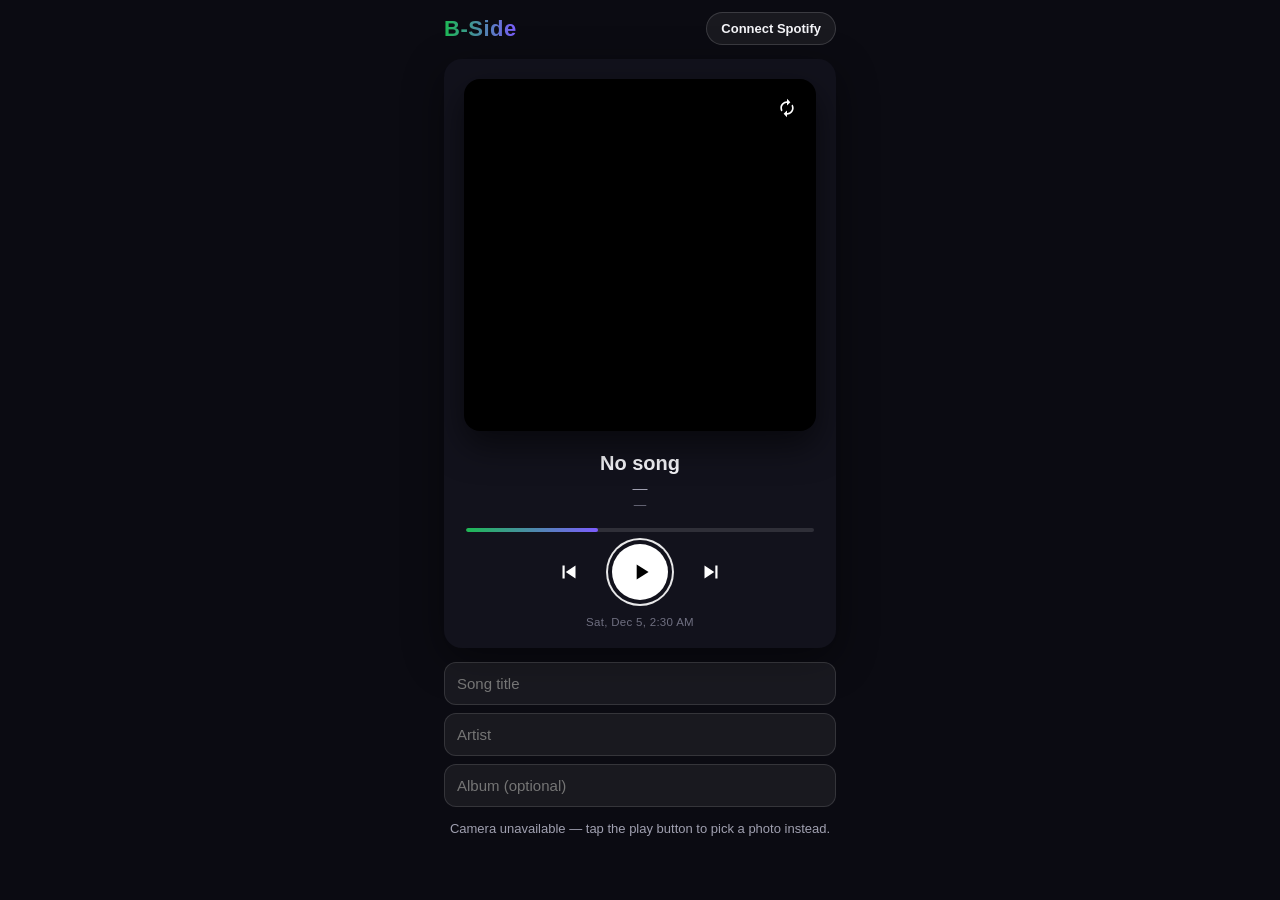
<file: index.html>
<!DOCTYPE html>
<html lang="en">
<head>
  <meta charset="UTF-8" />
  <meta name="viewport" content="width=device-width, initial-scale=1.0, viewport-fit=cover" />
  <title>B-Side</title>
  <meta name="description" content="Capture a photo stamped with the song you're playing, where you are, and when." />

  <!-- PWA / iOS home-screen setup -->
  <link rel="manifest" href="manifest.webmanifest" />
  <meta name="theme-color" content="#0b0b12" />
  <meta name="apple-mobile-web-app-capable" content="yes" />
  <meta name="apple-mobile-web-app-status-bar-style" content="black-translucent" />
  <meta name="apple-mobile-web-app-title" content="B-Side" />
  <link rel="apple-touch-icon" href="icons/apple-touch-icon.png" />
  <link rel="icon" href="icons/icon.svg" type="image/svg+xml" />

  <link rel="stylesheet" href="styles.css" />
</head>
<body>
  <main class="app">
    <header class="topbar">
      <h1 class="logo">B&#8209;Side</h1>
      <button id="spotifyBtn" class="chip" type="button">Connect Spotify</button>
    </header>

    <!-- The live "now playing" card. This is also what we render to save. -->
    <section id="liveCard" class="card">
      <div class="art">
        <video id="preview" class="preview" autoplay playsinline muted></video>
        <button id="flipBtn" class="flip" type="button" aria-label="Flip camera">
          <svg viewBox="0 0 24 24" fill="currentColor" aria-hidden="true"><path d="M12 6v3l4-4-4-4v3c-4.42 0-8 3.58-8 8 0 1.57.46 3.03 1.24 4.26L6.7 14.8c-.45-.83-.7-1.79-.7-2.8 0-3.31 2.69-6 6-6zm6.76 1.74L17.3 9.2c.44.84.7 1.79.7 2.8 0 3.31-2.69 6-6 6v-3l-4 4 4 4v-3c4.42 0 8-3.58 8-8 0-1.57-.46-3.03-1.24-4.26z"/></svg>
        </button>
      </div>

      <div class="meta">
        <div id="npTitle" class="title">No song</div>
        <div id="npArtist" class="artist">&mdash;</div>
        <div id="npAlbum" class="album">&mdash;</div>

        <!-- Decorative player controls (they set the "music app" mood) -->
        <div class="progress"><span class="bar"></span></div>
        <div class="player">
          <button class="pbtn" type="button" aria-hidden="true" tabindex="-1">
            <svg viewBox="0 0 24 24" fill="currentColor"><path d="M6 6h2v12H6zM18 6v12l-9-6z"/></svg>
          </button>
          <button id="captureBtn" class="pbtn play" type="button" aria-label="Take photo">
            <svg viewBox="0 0 24 24" fill="currentColor"><path d="M8 5v14l11-7z"/></svg>
          </button>
          <button class="pbtn" type="button" aria-hidden="true" tabindex="-1">
            <svg viewBox="0 0 24 24" fill="currentColor"><path d="M16 6h2v12h-2zM6 6v12l9-6z"/></svg>
          </button>
        </div>

        <div id="metaLine" class="metaLine">Locating&hellip;</div>
      </div>
    </section>

    <!-- The finished, saveable image is drawn here -->
    <canvas id="canvas" class="result" hidden></canvas>

    <!-- Manual song entry (used when Spotify has nothing / not connected) -->
    <section id="manualSong" class="manualSong" hidden>
      <input id="manualTitle" type="text" placeholder="Song title" />
      <input id="manualArtist" type="text" placeholder="Artist" />
      <input id="manualAlbum" type="text" placeholder="Album (optional)" />
    </section>

    <p id="status" class="status">Tap the play button to capture.</p>

    <div id="afterShot" class="afterShot" hidden>
      <button id="retakeBtn" class="secondary" type="button">Retake</button>
      <button id="saveBtn" class="primary" type="button">Save / Share</button>
    </div>

    <!-- Hidden file input: fallback if live camera isn't available -->
    <input id="fileInput" type="file" accept="image/*" capture="environment" hidden />
  </main>

  <script src="js/config.js"></script>
  <script src="js/spotify.js"></script>
  <script src="js/app.js"></script>
</body>
</html>
</file>
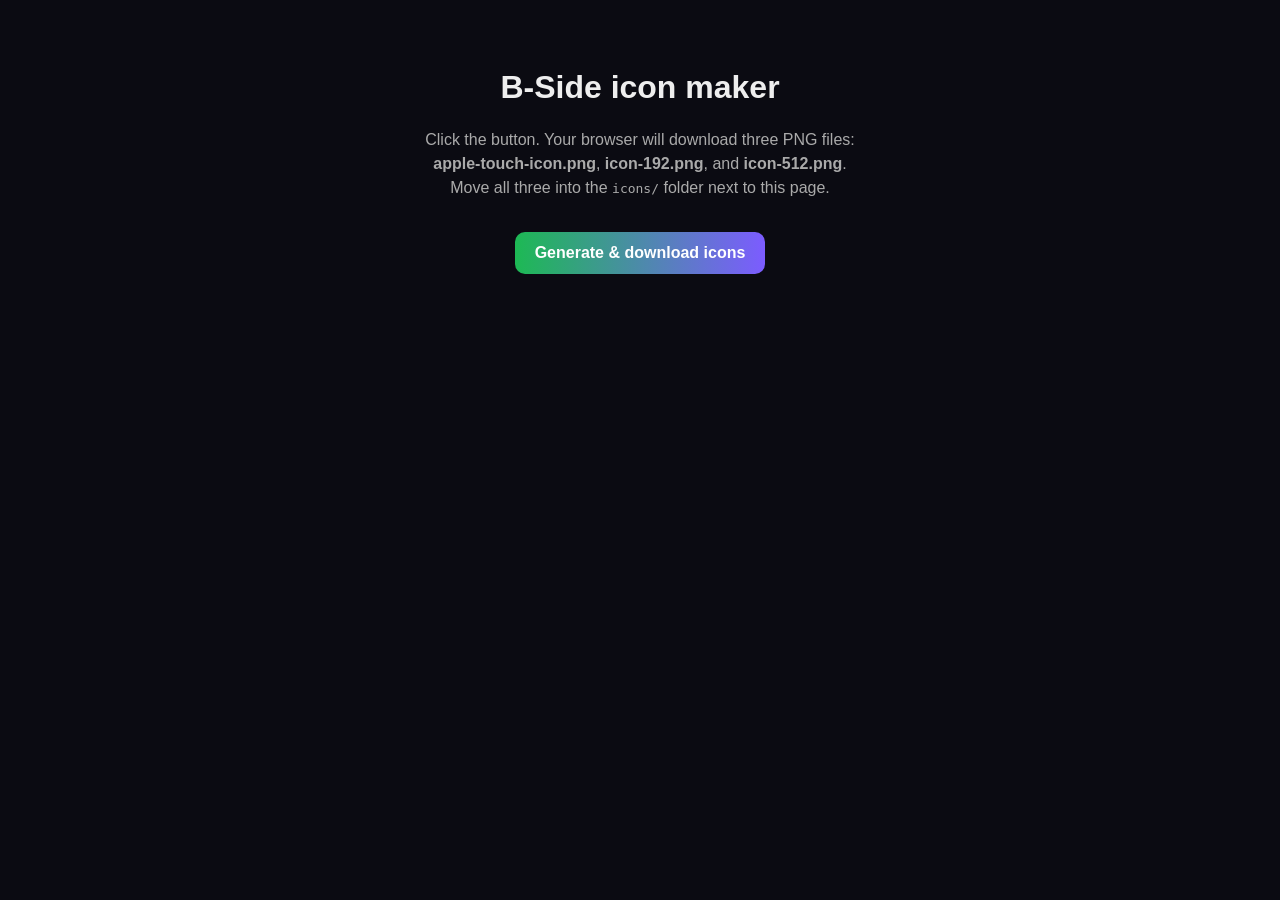
<file: tools/make-icons.html>
<!DOCTYPE html>
<html lang="en">
<head>
  <meta charset="UTF-8" />
  <title>B-Side icon maker</title>
  <style>
    body { font-family: -apple-system, "Segoe UI", sans-serif; background:#0b0b12; color:#eee; text-align:center; padding:40px; }
    button { margin-top:20px; padding:12px 20px; font-size:16px; border:0; border-radius:10px;
             background:linear-gradient(90deg,#1db954,#7c5cff); color:#fff; font-weight:700; cursor:pointer; }
    p { color:#aaa; max-width:440px; margin:12px auto; line-height:1.5; }
    canvas { display:none; }
  </style>
</head>
<body>
  <h1>B-Side icon maker</h1>
  <p>Click the button. Your browser will download three PNG files:
     <b>apple-touch-icon.png</b>, <b>icon-192.png</b>, and <b>icon-512.png</b>.
     Move all three into the <code>icons/</code> folder next to this page.</p>
  <button id="go">Generate &amp; download icons</button>
  <canvas id="c"></canvas>

  <script>
    function draw(size) {
      const c = document.getElementById("c");
      c.width = c.height = size;
      const ctx = c.getContext("2d");
      const s = size / 512;

      // background
      ctx.fillStyle = "#0b0b12";
      const r = 112 * s;
      roundRect(ctx, 0, 0, size, size, r); ctx.fill();

      // gradient stroke
      const g = ctx.createLinearGradient(0, 0, size, size);
      g.addColorStop(0, "#1db954"); g.addColorStop(1, "#7c5cff");

      ctx.lineWidth = 18 * s; ctx.strokeStyle = g;
      circle(ctx, 256*s, 256*s, 150*s); ctx.stroke();

      ctx.lineWidth = 10 * s; ctx.strokeStyle = "rgba(255,255,255,0.14)";
      circle(ctx, 256*s, 256*s, 104*s); ctx.stroke();

      ctx.fillStyle = g; circle(ctx, 256*s, 256*s, 34*s); ctx.fill();
      ctx.fillStyle = "#0b0b12"; circle(ctx, 256*s, 256*s, 10*s); ctx.fill();

      ctx.fillStyle = "#fff";
      ctx.font = `800 ${70*s}px -apple-system, "Segoe UI", sans-serif`;
      ctx.textAlign = "center";
      ctx.fillText("B", 256*s, 452*s);
      return c;
    }
    function circle(ctx,x,y,rad){ ctx.beginPath(); ctx.arc(x,y,rad,0,Math.PI*2); }
    function roundRect(ctx,x,y,w,h,r){ ctx.beginPath(); ctx.moveTo(x+r,y);
      ctx.arcTo(x+w,y,x+w,y+h,r); ctx.arcTo(x+w,y+h,x,y+h,r);
      ctx.arcTo(x,y+h,x,y,r); ctx.arcTo(x,y,x+w,y,r); ctx.closePath(); }

    function download(size, name) {
      draw(size).toBlob((b) => {
        const a = document.createElement("a");
        a.href = URL.createObjectURL(b);
        a.download = name;
        a.click();
      }, "image/png");
    }

    document.getElementById("go").onclick = () => {
      download(180, "apple-touch-icon.png");
      download(192, "icon-192.png");
      download(512, "icon-512.png");
    };
  </script>
</body>
</html>
</file>
<file: styles.css>
:root {
  --bg: #0b0b12;
  --card: #12121c;
  --text: #f4f4f8;
  --muted: #a0a0b0;
  --faint: #6f6f80;
  --accent: #1db954;      /* Spotify green */
  --accent-2: #7c5cff;
  --radius: 18px;
}

* { box-sizing: border-box; }

html, body {
  margin: 0;
  height: 100%;
  background: var(--bg);
  color: var(--text);
  font-family: -apple-system, BlinkMacSystemFont, "Segoe UI", Roboto, sans-serif;
  -webkit-font-smoothing: antialiased;
}

.app {
  max-width: 420px;
  margin: 0 auto;
  min-height: 100%;
  display: flex;
  flex-direction: column;
  padding: max(12px, env(safe-area-inset-top)) 14px max(16px, env(safe-area-inset-bottom));
  gap: 14px;
}

/* Top bar */
.topbar {
  display: flex;
  align-items: center;
  justify-content: space-between;
}
.logo {
  font-size: 22px;
  font-weight: 800;
  letter-spacing: 0.5px;
  margin: 0;
  background: linear-gradient(90deg, var(--accent), var(--accent-2));
  -webkit-background-clip: text;
  background-clip: text;
  color: transparent;
}
.chip {
  border: 1px solid rgba(255,255,255,0.15);
  background: rgba(255,255,255,0.06);
  color: var(--text);
  padding: 8px 14px;
  border-radius: 999px;
  font-size: 13px;
  font-weight: 600;
  cursor: pointer;
}
.chip.connected { border-color: var(--accent); color: var(--accent); }

/* The now-playing card */
.card, .result {
  background: var(--card);
  border-radius: var(--radius);
  overflow: hidden;
}
.card {
  box-shadow: 0 12px 40px rgba(0,0,0,0.45);
}

/* Square photo / camera area — framed & floating like an album cover */
.art {
  position: relative;
  width: calc(100% - 40px);
  margin: 20px auto 4px;
  aspect-ratio: 1 / 1;   /* square */
  background: #000;
  border-radius: 16px;
  overflow: hidden;
  box-shadow: 0 14px 34px rgba(0,0,0,0.55);
}
.preview {
  width: 100%;
  height: 100%;
  object-fit: cover;
}

/* Text + controls block */
.meta {
  padding: 16px 18px 20px;
  text-align: center;
}
.title {
  font-size: 20px;
  font-weight: 700;
  line-height: 1.25;
  /* Wrap to at most two lines, then ellipsize. */
  display: -webkit-box;
  -webkit-line-clamp: 2;
  -webkit-box-orient: vertical;
  overflow: hidden;
}
.artist {
  font-size: 15px;
  color: var(--muted);
  margin-top: 3px;
  white-space: nowrap;
  overflow: hidden;
  text-overflow: ellipsis;
}
.album {
  font-size: 12.5px;
  color: var(--faint);
  margin-top: 2px;
  white-space: nowrap;
  overflow: hidden;
  text-overflow: ellipsis;
}

/* Decorative progress bar */
.progress {
  height: 4px;
  border-radius: 4px;
  background: rgba(255,255,255,0.12);
  margin: 16px 4px 12px;
  overflow: hidden;
}
.progress .bar {
  display: block;
  width: 38%;
  height: 100%;
  border-radius: 4px;
  background: linear-gradient(90deg, var(--accent), var(--accent-2));
}

/* Player buttons: skip ⟵/⟶ are decorative, the middle one is the shutter */
.player {
  display: flex;
  align-items: center;
  justify-content: center;
  gap: 30px;
}
.pbtn {
  border: none;
  background: none;
  color: #fff;
  cursor: default;
  padding: 0;
  display: flex;
  align-items: center;
  justify-content: center;
}
.pbtn svg { width: 26px; height: 26px; display: block; }

/* The play button doubles as the "take photo" shutter — ringed to signal it's tappable */
.pbtn.play {
  width: 56px;
  height: 56px;
  border-radius: 50%;
  background: #fff;
  color: #000;
  cursor: pointer;
  box-shadow: 0 0 0 4px var(--card), 0 0 0 6px rgba(255,255,255,0.9);
  transition: transform 0.08s ease;
}
.pbtn.play svg { width: 26px; height: 26px; margin-left: 2px; } /* optically center */
.pbtn.play:active { transform: scale(0.93); }

/* Flip-camera button floating on the photo */
.flip {
  position: absolute;
  top: 10px;
  right: 10px;
  width: 38px;
  height: 38px;
  border-radius: 50%;
  border: none;
  background: rgba(0,0,0,0.45);
  color: #fff;
  display: flex;
  align-items: center;
  justify-content: center;
  cursor: pointer;
  backdrop-filter: blur(4px);
}
.flip svg { width: 20px; height: 20px; }

.metaLine {
  margin-top: 16px;
  font-size: 11.5px;
  letter-spacing: 0.3px;
  color: var(--faint);
}

/* Manual entry */
.manualSong { display: flex; flex-direction: column; gap: 8px; }
.manualSong input {
  padding: 12px;
  border-radius: 12px;
  border: 1px solid rgba(255,255,255,0.12);
  background: rgba(255,255,255,0.06);
  color: var(--text);
  font-size: 15px;
}

.status {
  text-align: center;
  color: var(--muted);
  font-size: 13px;
  margin: 0;
  min-height: 18px;
}

/* After a shot: Retake + Save row */
.afterShot { display: flex; justify-content: center; gap: 10px; }
.primary {
  flex: 1;
  max-width: 320px;
  padding: 14px;
  border: none;
  border-radius: 14px;
  background: linear-gradient(90deg, var(--accent), var(--accent-2));
  color: #fff;
  font-size: 16px;
  font-weight: 700;
  cursor: pointer;
}
.secondary {
  padding: 14px 20px;
  border-radius: 14px;
  border: 1px solid rgba(255,255,255,0.16);
  background: rgba(255,255,255,0.06);
  color: var(--text);
  font-size: 16px;
  font-weight: 600;
  cursor: pointer;
}

[hidden] { display: none !important; }
</file>
